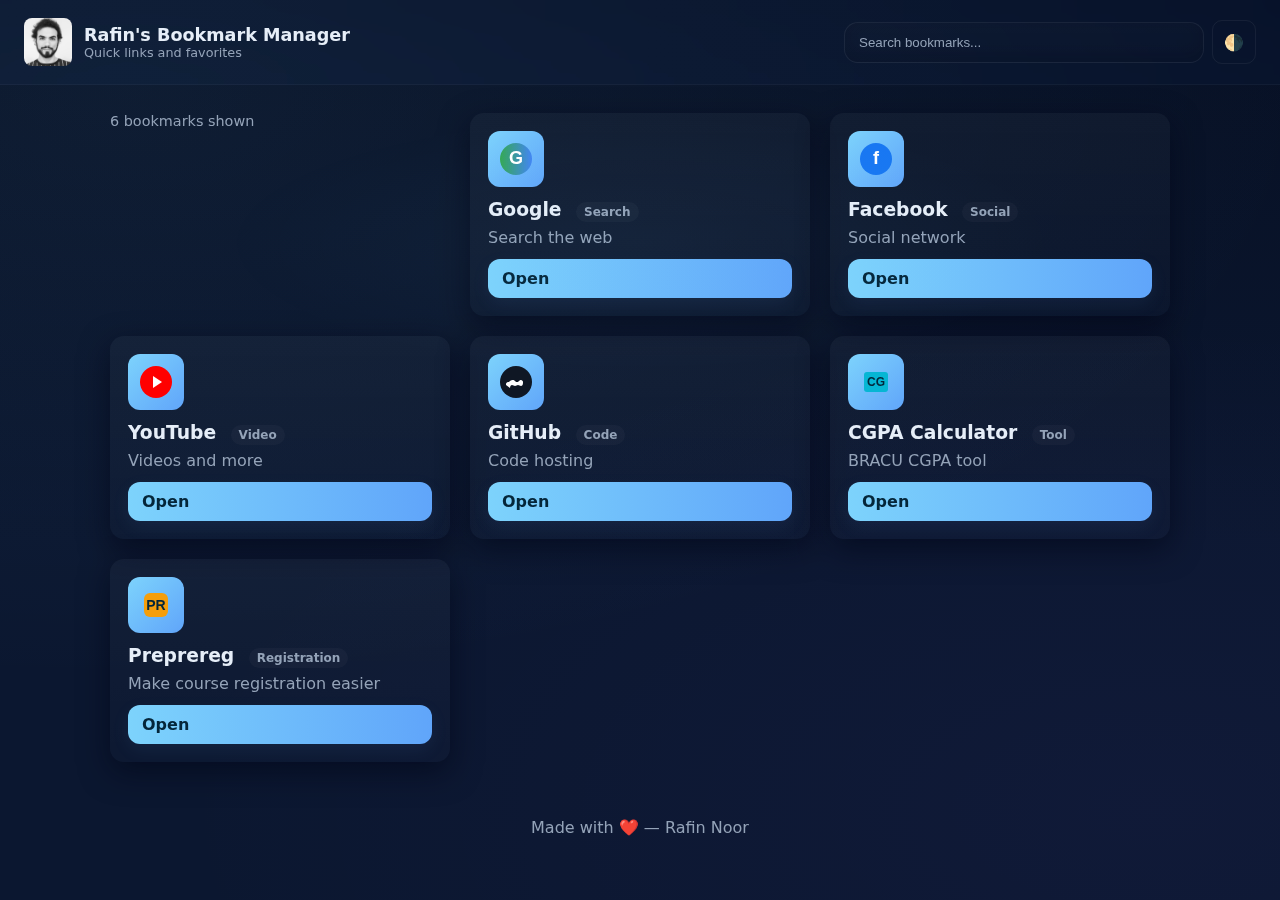
<file: index.html>
<!doctype html>
<html lang="en">
<head>
  <meta charset="utf-8">
  <meta name="viewport" content="width=device-width,initial-scale=1">
  <title>Bookmark Manager — redirect</title>
  <meta http-equiv="refresh" content="0;url=bookmarkmanager/bookmarkmanager.html">
  <link rel="canonical" href="bookmarkmanager/bookmarkmanager.html">
  <style>html,body{height:100%;margin:0;display:flex;align-items:center;justify-content:center;font-family:Inter,system-ui,Arial;background:#071024;color:#e6eef8}a{color:#7dd3fc}</style>
</head>
<body>
  <main>
    <h1>Redirecting to Bookmark Manager…</h1>
    <p>If your browser doesn't redirect automatically, <a href="bookmarkmanager/bookmarkmanager.html">click here</a>.</p>
  </main>
</body>
</html>
</file>
<file: bookmarkmanager/style.css>
:root{
    --bg: #071024; /* deep navy */
    --bg-2: #0b1730;
    --card: #0b1220;
    --accent: #7dd3fc; /* light cyan */
    --muted: #94a3b8;
    --glass: rgba(255,255,255,0.03);
    --text: #e6eef8;
}

/* Light theme variables (applied when body[data-theme='light']) */
body[data-theme='light']{
    --bg: #f5f7fb;
    --bg-2: #e6eef8;
    --card: #ffffff;
    --accent: #2563eb; /* blue */
    --muted: #6b7280;
    --glass: rgba(2,6,23,0.03);
    --text: #0b1220;
}

*{box-sizing: border-box}
html,body{height:100%}
body{
    margin:0;
    font-family: Inter, ui-sans-serif, system-ui, -apple-system, "Segoe UI", Roboto, "Helvetica Neue", Arial;
    background: radial-gradient(1200px 600px at 10% 10%, rgba(125,211,252,0.06), transparent),
                radial-gradient(1000px 500px at 90% 90%, rgba(139,92,246,0.04), transparent),
                linear-gradient(180deg,var(--bg) 0%, var(--bg-2) 60%);
    color: var(--text);
    -webkit-font-smoothing:antialiased;
}

.topbar{
    display:flex;
    gap:16px;
    align-items:center;
    justify-content:space-between;
    padding:18px 24px;
    backdrop-filter: blur(8px) saturate(120%);
    background: linear-gradient(90deg, rgba(255,255,255,0.02), rgba(255,255,255,0.01));
    border-bottom: 1px solid rgba(255,255,255,0.04);
}
.brand{display:flex;gap:12px;align-items:center}
.logo{width:48px;height:48px;object-fit:cover;border-radius:8px}
.topbar h1{margin:0;font-size:1.1rem}
.subtitle{margin:0;font-size:0.8rem;color:var(--muted)}

input[type=search]{
    max-width:420px;flex:0 0 360px;padding:12px 14px;border-radius:14px;border:1px solid rgba(255,255,255,0.06);background:linear-gradient(180deg, rgba(255,255,255,0.02), rgba(255,255,255,0.01));color:var(--text);box-shadow:inset 0 -6px 18px rgba(2,6,23,0.25);
}
/* control wrapper */
.controls{display:flex;gap:8px;align-items:center}

#themeToggle{background:transparent;border:1px solid rgba(255,255,255,0.06);padding:8px 10px;border-radius:10px;cursor:pointer;color:var(--accent);font-size:16px}
#themeToggle{display:inline-grid;place-items:center;width:44px;height:44px}
#themeToggle:focus{outline:3px solid rgba(125,211,252,0.18);border-radius:12px}

/* ensure colors use variables */
/* body background is now defined above using --bg and --bg-2 */
input[type=search]::placeholder{color:var(--muted)}

.container{max-width:1100px;margin:28px auto;padding:0 20px}
.cards{display:grid;grid-template-columns:repeat(3,1fr);gap:20px}

.card{background:linear-gradient(180deg, rgba(255,255,255,0.03), rgba(255,255,255,0.01));border-radius:14px;padding:18px;box-shadow:0 10px 30px rgba(2,6,23,0.6);transition:transform .22s cubic-bezier(.2,.9,.2,1), box-shadow .22s cubic-bezier(.2,.9,.2,1), opacity .18s ease}
.card:hover{transform:translateY(-8px) rotate(-0.2deg);box-shadow:0 28px 48px rgba(2,6,23,0.6)}
.card h3{margin:0 0 6px 0}
.card p{margin:0 0 12px 0;color:var(--muted)}
.btn{display:inline-flex;gap:8px;align-items:center;padding:10px 14px;background:linear-gradient(90deg,var(--accent),#60a5fa);color:#04263a;border-radius:12px;text-decoration:none;font-weight:700;box-shadow:0 6px 18px rgba(96,165,250,0.08)}
.btn:focus{outline:3px solid rgba(125,211,252,0.25)}

/* Avatar inside card */
.avatar{width:56px;height:56px;border-radius:12px;background:linear-gradient(135deg,var(--accent),#60a5fa);display:flex;align-items:center;justify-content:center;color:#04263a;font-weight:800;margin-bottom:12px;font-size:1rem}
.card-body{display:flex;flex-direction:column}

/* Make card focusable and show visible outline */
.card:focus{outline:3px solid rgba(125,211,252,0.18);transform:translateY(-8px)}

/* animate show/hide */
.card.hidden{opacity:0;transform:translateY(12px);pointer-events:none;height:0;padding:0;margin:0;border:0;overflow:hidden}

/* Results count */
.results{color:var(--muted);font-size:0.9rem;margin-bottom:8px}

/* subtle glow under the cards container */
.cards::before{content:'';position:absolute;left:50%;transform:translateX(-50%);width:80%;height:260px;background:radial-gradient(closest-side, rgba(125,211,252,0.04), transparent);pointer-events:none;border-radius:14px}

.cards{position:relative}

/* Responsive table styles for table.html */
table{width:100%;border-collapse:collapse;margin:18px 0;background:var(--card);color:inherit}
caption{font-weight:700;padding:8px}
th,td{padding:10px;border:1px solid rgba(255,255,255,0.04)}
thead th{background:rgba(0,0,0,0.06)}
@media (max-width:700px){
    table, thead, tbody, th, td, tr{display:block}
    thead{display:none}
    tr{margin-bottom:12px}
    td{display:flex;justify-content:space-between;padding:8px;border-bottom:1px solid rgba(0,0,0,0.06)}
    input[type=search]{max-width:100%}
    .logo{width:40px;height:40px}
    .avatar{width:48px;height:48px}
    td::before{content:attr(data-label);font-weight:600;color:var(--muted);margin-right:12px}
}

.foot{text-align:center;color:var(--muted);padding:28px 0}

@media (max-width: 900px){
    .cards{grid-template-columns:repeat(2,1fr)}
    input[type=search]{flex-basis:230px}
}
@media (max-width: 560px){
    .topbar{flex-direction:column;align-items:stretch;gap:12px}
    .cards{grid-template-columns:1fr}
    .brand{justify-content:center}
    input[type=search]{width:100%}
}

/* accessibility tweaks for links */
a{color:var(--accent)}

/* focus styles: hide outline for mouse users but keep for keyboard users */
:focus:not(:focus-visible){outline:none}

/* visible focus style for keyboard navigation */
:focus-visible, a:focus, button:focus, input:focus, .card:focus{
    outline: 3px solid rgba(125,211,252,0.18);
    outline-offset: 2px;
}
</file>
